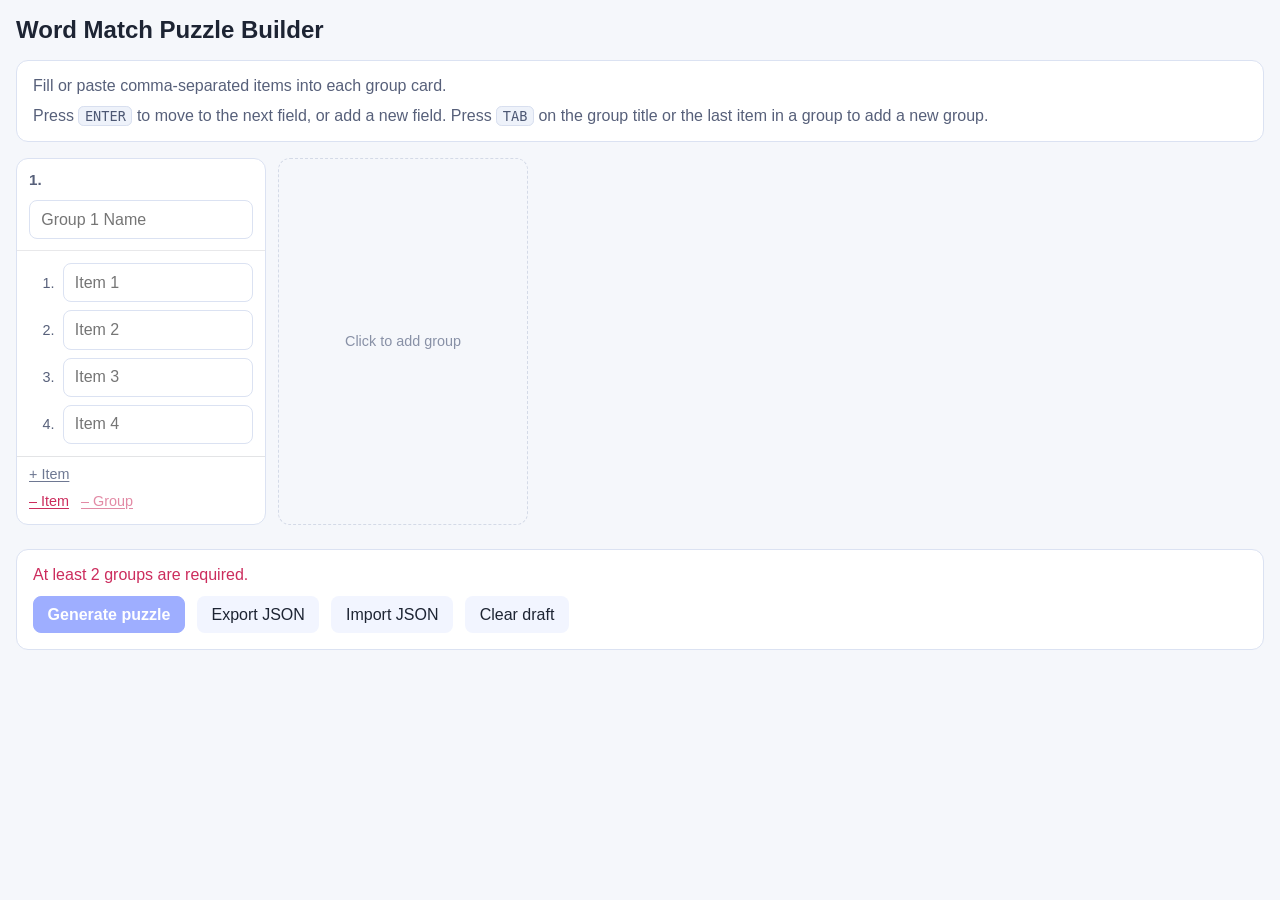
<file: index.html>
<!doctype html>
<html lang="en">
  <head>
    <meta charset="UTF-8" />
    <meta name="viewport" content="width=device-width, initial-scale=1.0" />
    <title>Word Match Game</title>
    <link rel="stylesheet" href="./styles.css" />
  </head>
  <body>
    <main>
      <section id="builder-view" class="view">
        <h1>Word Match Puzzle Builder</h1>
        
        <div class="card">
          <p class="subtitle">
            Fill or paste comma-separated items into each group card.
          </p>
          <p class="subtitle">
            Press <code>ENTER</code> to
            move to the next field, or add a new field. Press <code>TAB</code> on the
            group title or the last item in a group to add a new group.
          </p>
        </div>
        
        <div id="group-form-container"></div>
          
          

        <div class="card">
          <p id="builder-summary" class="builder-summary" role="status" aria-live="polite">
            Your puzzle contains <span id="summary-groups-count" class="builder-summary-num">0</span> groups of
            <span id="summary-items-count" class="builder-summary-num">0</span> items, with a total of
            <span id="summary-total-items-count" class="builder-summary-num">0</span> items to match.
          </p>
          <p id="builder-error" class="error hidden" role="alert" aria-live="polite"></p>
          
          <div class="builder-actions">
            <div class="inline-fields">
              <button id="generate-link-btn" type="button" class="primary-btn">Generate puzzle</button>
              <button id="export-json-btn" type="button">Export JSON</button>
              <button id="import-json-btn" type="button">Import JSON</button>
              <input id="import-json-input" type="file" accept=".json,application/json" class="hidden" />
              <button id="clear-draft-btn" type="button">Clear draft</button>
            </div>
            
          </div>
        </div>
        
      </section>
    </main>

    <script src="./builder.js"></script>
  </body>
</html>
</file>
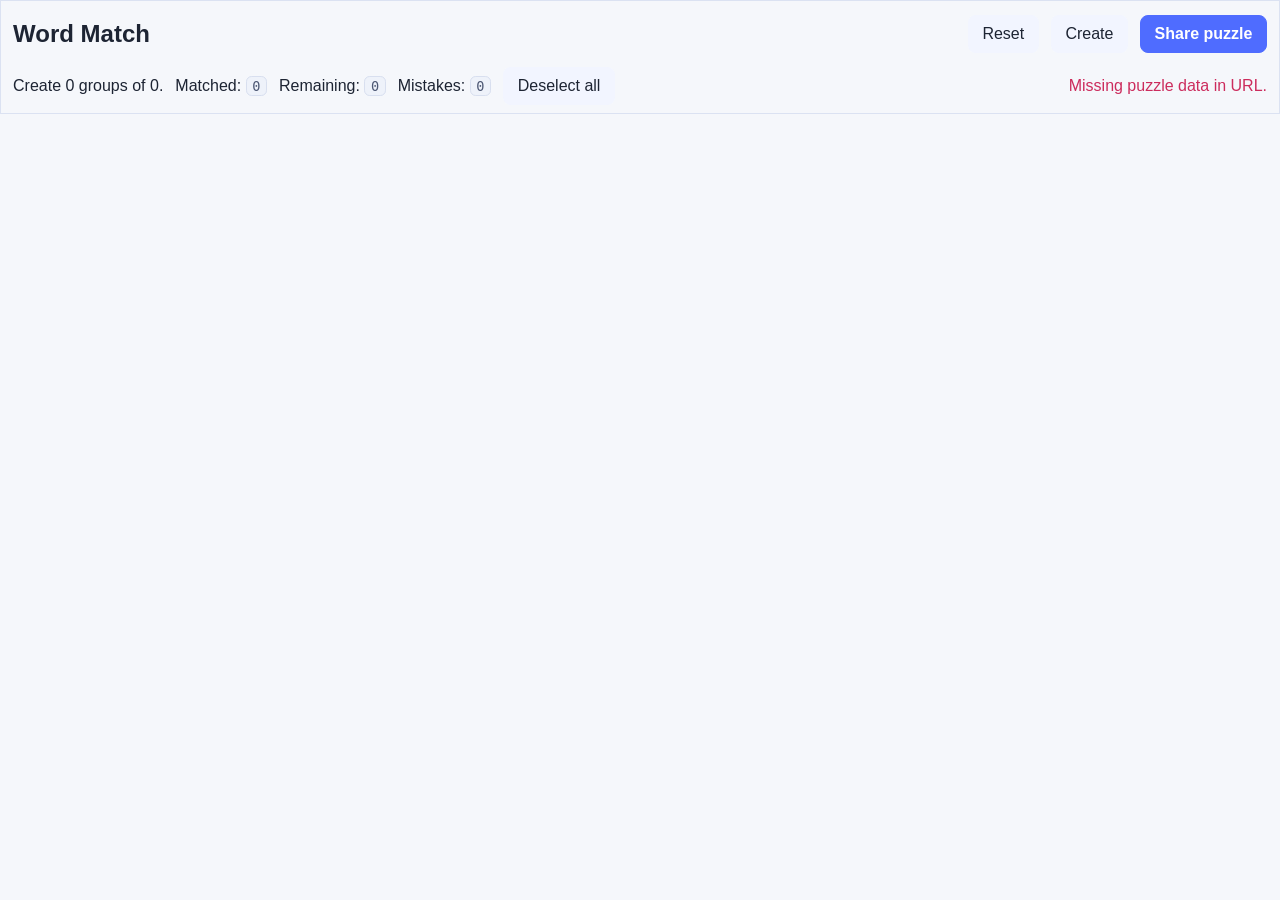
<file: play.html>
<!doctype html>
<html lang="en">
  <head>
    <meta charset="UTF-8" />
    <meta name="viewport" content="width=device-width, initial-scale=1.0" />
    <title>Word Match Game</title>
    <link rel="stylesheet" href="./styles.css" />
  </head>
  <body>
    <main>
      <section id="play-view" class="view">
        <header class="toolbar">
          <div class="toolbar-top">
            <h1 id="game-title">Word Match</h1>
            <div class="inline-fields">
              
              <button id="reset-puzzle-btn" type="button">Reset</button>
              <a href="./index.html" id="new-puzzle-link">Create</a>
              <button id="share-puzzle-btn" type="button" class="primary-btn">Share puzzle</button>
            </div>
          </div>
          <div id="toolbar-stats-row" class="toolbar-stats">
            <div class="toolbar-stats-left">
              <span id="categories-count" class="categories-count" aria-live="polite"></span>
              <span id="matched-count">Matched: <code>0</code></span>
              <span id="remaining-count">Remaining: <code>0</code></span>
              <span id="mistakes-count">Mistakes: <code>0</code></span>
              <button id="deselect-all-btn" type="button">Deselect all</button>
            </div>
            <div class="toolbar-stats-messages" aria-label="Status messages">
              <p id="game-error" class="error" role="alert"></p>
              <p id="share-status" class="muted" role="status" aria-live="polite"></p>
            </div>
          </div>
        </header>

        <section id="win-banner" class="win-banner hidden" role="status" aria-live="polite"></section>

        <section id="game-grid" class="game-grid" aria-live="polite"></section>
      </section>
    </main>
    <script src="./play.js"></script>
  </body>
</html>
</file>
<file: styles.css>
:root {
  color-scheme: light;
  font-family: Inter, -apple-system, BlinkMacSystemFont, "Segoe UI", sans-serif;
  --bg: #f5f7fb;
  --panel: #ffffff;
  --text: #1d2433;
  --muted: #57607a;
  --accent: #4f6cff;
  --accent-soft: #e6ebff;
  --danger: #cc2c5d;
  --border: #dbe2f2;
  --button-bg: #f2f5ff;
  --merged: #eef3ff;
  --space-1: 0.5rem;
  --space-2: 0.75rem;
  --space-3: 1rem;
  --play-toolbar-height: 6.5rem;
}

* {
  box-sizing: border-box;
}

body {
  margin: 0;
  min-width: 100vw;
  min-height: 100vh;
  background: var(--bg);
  color: var(--text);
}

main {
  padding: var(--space-3);
}

.hidden {
  display: none !important;
}

.view {
  max-width: 100%;
  display: flex;
  flex-direction: column;
  gap: var(--space-3);
}

.subtitle,
.muted {
  color: var(--muted);
}

p {
  margin: 0;
  margin-bottom: var(--space-2);
}
p:last-child {
  margin-bottom: 0;
}

.subtitle code,
.muted code,
.toolbar-stats code,
.win-banner code {
  font-family: ui-monospace, SFMono-Regular, Menlo, monospace;
  font-size: 0.85em;
  background: #eef2fa;
  border: 1px solid #d8dfef;
  border-radius: 0.35rem;
  padding: 0.05rem 0.35rem;
  color: #4d5874;
}

.win-banner code {
  background: #dff6e2;
  border-color: #a8d9b0;
  color: #2d5a36;
}

#builder-view > h1 {
  margin: 0;
}

#builder-view > .subtitle {
  margin: calc(var(--space-1) * 0.5) 0 0;
}

.builder-summary-num {
  font-weight: 700;
}

.card {
  background: var(--panel);
  border: 1px solid var(--border);
  border-radius: 0.75rem;
  padding: var(--space-3);
  margin-bottom: 0;
}

label {
  display: flex;
  flex-direction: column;
  gap: var(--space-1);
  font-size: 0.95rem;
  margin-bottom: 0;
}

input,
textarea,
button,
a {
  font: inherit;
}

input,
textarea {
  border: 1px solid var(--border);
  border-radius: 0.5rem;
  padding: 0.6rem 0.7rem;
}

textarea {
  width: 100%;
}

button,
.toolbar a,
#play-now-link,
#new-puzzle-link {
  border: 1px solid transparent;
  border-radius: 0.5rem;
  background: var(--button-bg);
  color: var(--text);
  padding: 0.55rem 0.85rem;
  text-decoration: none;
  cursor: pointer;
}

button:hover,
.toolbar a:hover,
#play-now-link:hover,
#new-puzzle-link:hover {
  border-color: var(--accent);
}

.primary-btn {
  background: var(--accent);
  color: #fff;
  border-color: var(--accent);
  font-weight: 600;
}

.primary-btn:hover {
  background: #3f59e6;
  border-color: #3f59e6;
}

.inline-fields {
  display: flex;
  gap: var(--space-2);
  flex-wrap: wrap;
  align-items: end;
}

.group-block {
  border: 1px solid var(--border);
  border-radius: 0.65rem;
  padding: 0.75rem;
  margin-bottom: 0.75rem;
}

.builder-groups-row {
  display: flex;
  gap: var(--space-2);
  overflow-x: auto;
  align-items: stretch;
  padding-bottom: var(--space-1);
}

.group-card {
  width: 250px;
  min-width: 250px;
  border: 1px solid var(--border);
  border-radius: 0.75rem;
  padding: var(--space-2);
  background: #fff;
  flex: 0 0 auto;
  display: flex;
  flex-direction: column;
  gap: var(--space-2);
}

.group-card input {
  width: 100%;
}

.group-items {
  display: grid;
  grid-template-columns: 1fr;
  gap: var(--space-1);
}

.item-row {
  display: flex;
  align-items: center;
  gap: var(--space-1);
}

.item-number {
  width: 1.6rem;
  text-align: right;
  color: var(--muted);
  font-size: 0.9rem;
  flex: 0 0 auto;
}

.group-card-number {
  margin: 0;
  font-size: 0.95rem;
  color: var(--muted);
}

.group-title-wrap {
  position: relative;
  padding-bottom: var(--space-2);
  border-bottom: none;
}

.group-title-wrap::after {
  content: "";
  position: absolute;
  left: calc(-1 * var(--space-2));
  right: calc(-1 * var(--space-2));
  bottom: 0;
  height: 1px;
  background: rgba(29, 36, 51, 0.1);
}

.item-actions {
  display: flex;
  flex-direction: column;
  align-items: flex-start;
  gap: var(--space-1);
  width: 100%;
}

.item-actions-divider {
  width: calc(100% + 2 * var(--space-2));
  margin-left: calc(-1 * var(--space-2));
  margin-right: calc(-1 * var(--space-2));
  height: 0;
  border: none;
  border-top: 1px solid rgba(29, 36, 51, 0.12);
  box-sizing: content-box;
}

.item-actions-add-row {
  display: flex;
  align-items: center;
}

.item-actions-remove-pair {
  display: flex;
  flex-wrap: nowrap;
  align-items: center;
  gap: var(--space-2);
}

.item-link-btn {
  border: none;
  background: transparent;
  color: #6e7892;
  padding: 0;
  font-size: 0.9rem;
  line-height: 1.35;
  text-decoration: underline;
  text-underline-offset: 0.12em;
}

.item-link-btn:hover {
  color: #58627c;
  border: none;
}

.item-link-btn--danger {
  color: var(--danger);
}

.item-link-btn--danger:hover:not(:disabled) {
  color: #a8254d;
}

.add-group-card {
  width: 250px;
  min-width: 250px;
  border: 1px dashed #cdd4e3;
  border-radius: 0.75rem;
  background: #f6f8fc;
  opacity: 0.8;
  display: flex;
  align-items: center;
  justify-content: center;
  cursor: pointer;
  flex: 0 0 auto;
  transition: opacity 0.15s ease;
  padding: var(--space-2);
  text-align: center;
}

.add-group-card:hover {
  opacity: 0.96;
  border-color: #b8c1d4;
}

.add-group-symbol {
  font-size: 0.9rem;
  line-height: 1.35;
  color: #6e7892;
}

.builder-actions {
  display: flex;
  flex-direction: column;
  gap: var(--space-1);
}

#share-url {
  width: 100%;
}

.error {
  color: var(--danger);
  min-height: 0;
}

.error:empty {
  display: none;
}

.toolbar {
  position: sticky;
  top: 0;
  z-index: 5;
  background: rgba(245, 247, 251, 0.95);
  backdrop-filter: blur(3px);
  border: 1px solid var(--border);
  border-radius: 0.75rem;
  padding: var(--space-1) var(--space-2);
  margin-bottom: 0;
  display: flex;
  flex-direction: column;
  gap: var(--space-1);
}

#play-view .toolbar {
  position: fixed;
  top: 0;
  left: 0;
  right: 0;
  margin: 0;
  border-radius: 0;
  z-index: 20;
}

#play-view {
  padding-top: calc(var(--play-toolbar-height) + var(--space-2));
}

#play-view .game-grid {
  padding-top: var(--space-1);
}

.toolbar-top {
  display: flex;
  justify-content: space-between;
  gap: var(--space-1);
  align-items: center;
  height: 50px;
}

.toolbar-stats {
  display: flex;
  flex-wrap: wrap;
  align-items: center;
  gap: var(--space-1) var(--space-3);
  row-gap: var(--space-1);
}

.toolbar-stats-left {
  display: flex;
  flex-wrap: wrap;
  align-items: center;
  gap: 0.35rem var(--space-2);
  flex: 1 1 auto;
  min-width: 0;
}

.toolbar-stats-messages {
  flex: 0 1 auto;
  display: flex;
  flex-direction: column;
  align-items: flex-end;
  justify-content: center;
  text-align: right;
  max-width: min(100%, 22rem);
  margin-left: auto;
}

.toolbar-stats-messages p {
  margin: 0;
  word-break: break-word;
}

.toolbar-stats-messages p:empty {
  display: none;
}

button:disabled {
  opacity: 0.55;
  cursor: not-allowed;
}

.win-banner {
  margin-bottom: 0;
  padding: var(--space-2) var(--space-3);
  border-radius: 0.7rem;
  border: 1px solid #7bc47f;
  background: #ebf9ed;
}

.game-grid {
  display: block;
  width: 100%;
  min-height: max-content;
  padding-bottom: var(--space-3);
}

.game-row {
  display: block;
  white-space: nowrap;
}

.game-tile-wrap {
  position: relative;
  display: inline-block;
  vertical-align: top;
  margin-right: var(--space-2);
  margin-bottom: var(--space-2);
}

.game-tile-hover {
  display: none;
  position: absolute;
  left: 0;
  top: calc(100% + 0.35rem);
  z-index: 30;
  width: max-content;
  max-width: min(24rem, 85vw);
  padding: 0.55rem 0.65rem;
  border-radius: 0.65rem;
  border: 1px solid var(--border);
  background: #ffffff;
  box-shadow: 0 10px 30px rgba(29, 36, 51, 0.12);
  color: var(--text);
  font-size: 0.9rem;
  line-height: 1.35;
  white-space: normal;
  word-break: break-word;
  pointer-events: none;
}

.game-tile-wrap.has-hover-preview:hover .game-tile-hover {
  display: block;
}

.game-tile {
  width: auto;
  min-height: 2.6rem;
  border: 1px solid var(--border);
  border-radius: 0.75rem;
  background: #ffffff;
  padding: 0.6rem 0.7rem;
  white-space: nowrap;
}

.builder-controls {
  display: flex;
  flex-direction: column;
  gap: var(--space-2);
}

details.card > p,
details.card > textarea {
  margin-top: var(--space-2);
}

.game-tile.selected {
  border-color: var(--accent);
  background: var(--accent-soft);
  box-shadow: 0 0 0 2px rgba(79, 108, 255, 0.2);
}

.game-tile.merged {
  background: var(--merged);
}

.game-tile.in-progress {
  background: #fff5cc;
  font-weight: 700;
}

.game-tile.complete {
  border-color: rgba(0, 0, 0, 0.08);
  font-weight: 700;
}

@media (max-width: 640px) {
  main {
    padding: 0.6rem;
  }

  .toolbar-stats {
    font-size: 0.92rem;
  }

  :root {
    --play-toolbar-height: 7.75rem;
  }
}
</file>
